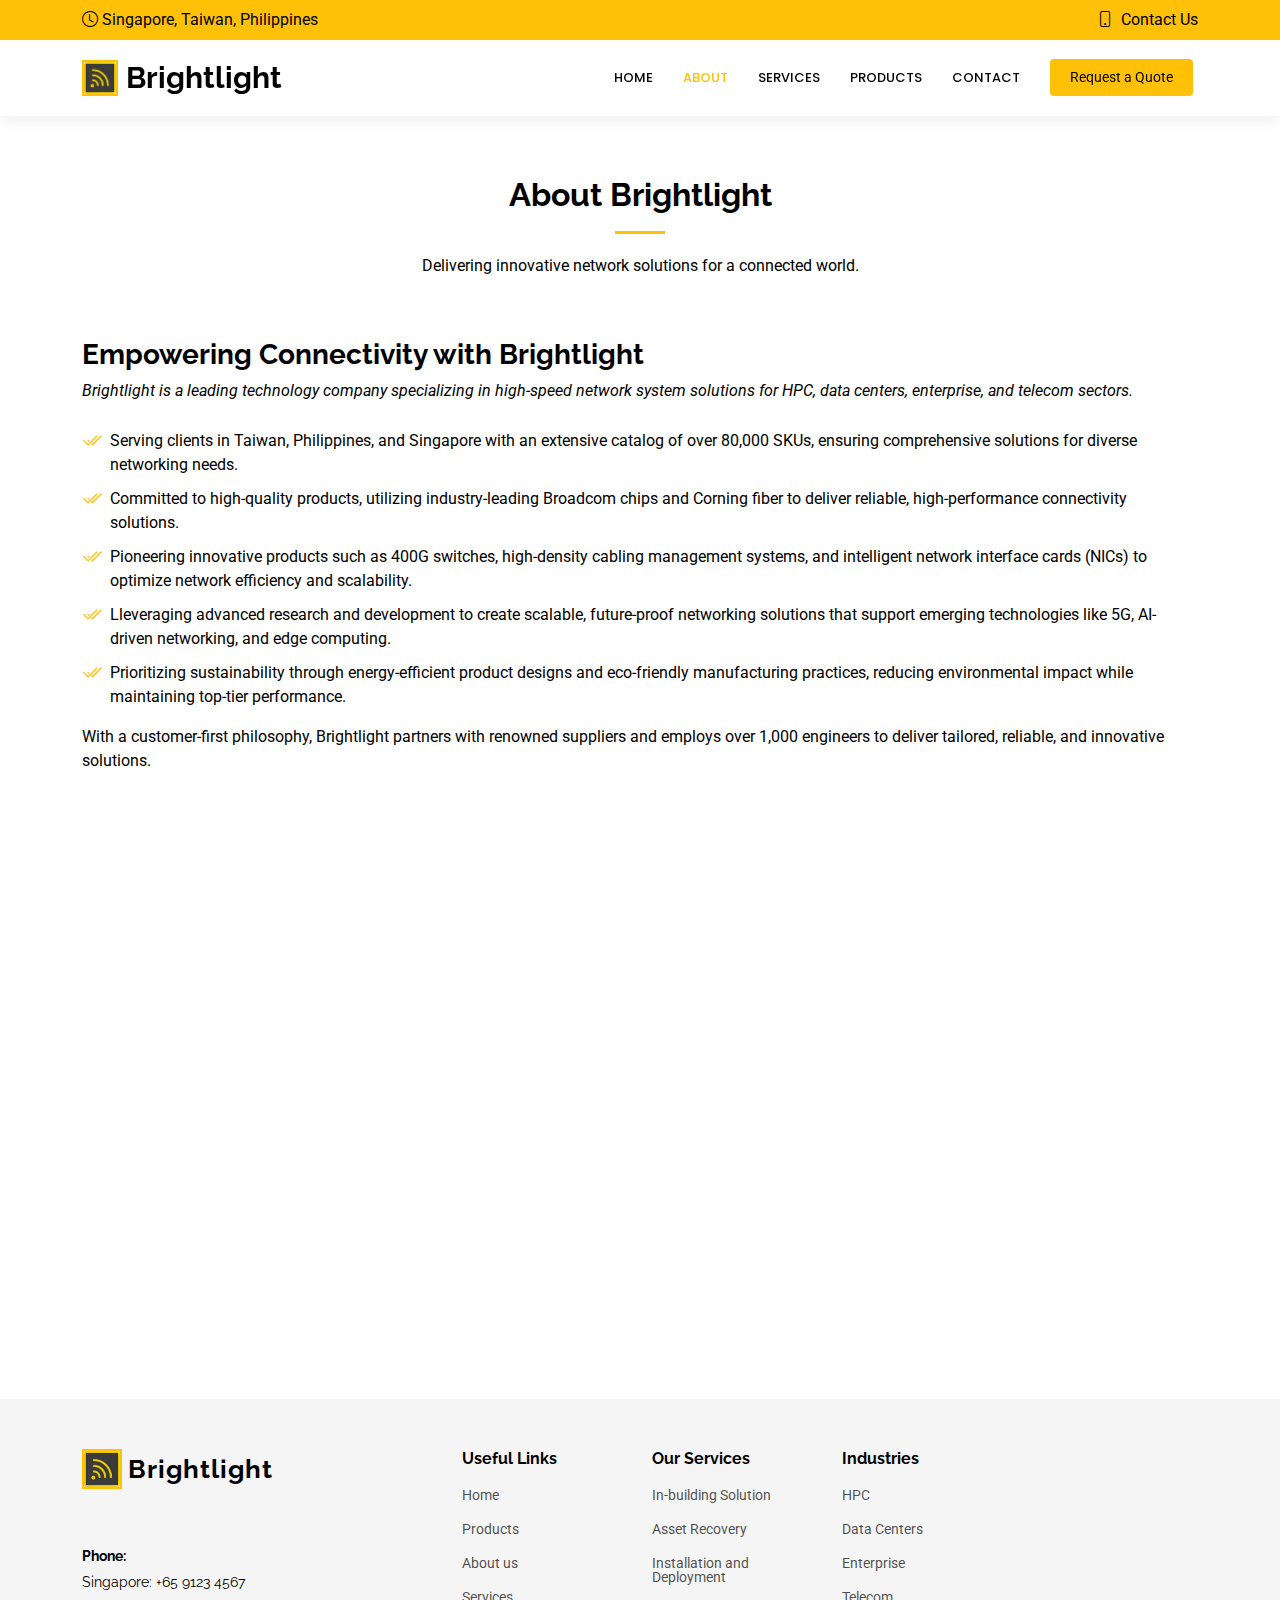
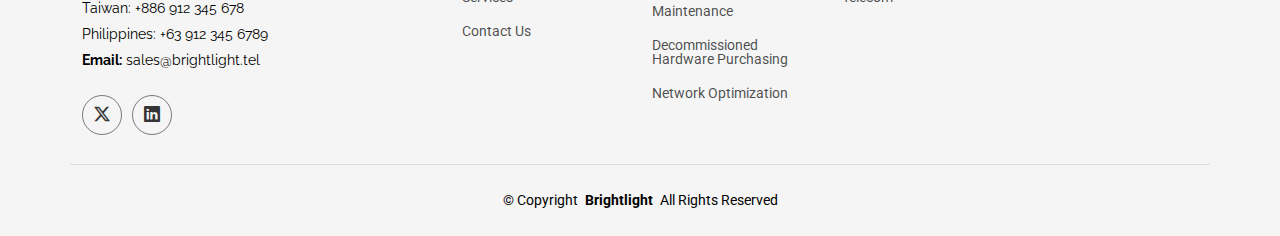
<file: about.html>
<!DOCTYPE html>
<html lang="en">
<head>
  <meta charset="utf-8">
  <meta content="width=device-width, initial-scale=1.0" name="viewport">
  <title>Brightlight - Technology Solutions</title>
  <meta name="description" content="Brightlight.tel provides high-speed network system solutions for HPC, data centers, enterprise, and telecom sectors.">
  <meta name="keywords" content="Brightlight, network solutions, high-speed networking, HPC, data centers, telecom">
  <link href="assets/img/logo.png" rel="icon">
  <link href="assets/img/logo.png" rel="apple-touch-icon">
  <link href="https://fonts.googleapis.com" rel="preconnect">
  <link href="https://fonts.gstatic.com" rel="preconnect" crossorigin>
  <link href="https://fonts.googleapis.com/css2?family=Roboto:ital,wght@0,100;0,300;0,400;0,500;0,700;0,900;1,100;1,300;1,400;1,500;1,700;1,900&family=Poppins:ital,wght@0,100;0,200;0,300;0,400;0,500;0,600;0,700;0,800;0,900;1,100;1,200;1,300;1,400;1,500;1,600;1,700;1,800;1,900&family=Raleway:ital,wght@0,100;0,200;0,300;0,400;0,500;0,600;0,700;0,800;0,900;1,100;1,200;1,300;1,400;1,500;1,600;1,700;1,800;1,900&display=swap" rel="stylesheet">
  <link href="assets/vendor/bootstrap/css/bootstrap.min.css" rel="stylesheet">
  <link href="assets/vendor/bootstrap-icons/bootstrap-icons.css" rel="stylesheet">
  <link href="assets/vendor/aos/aos.css" rel="stylesheet">
  <link href="assets/vendor/fontawesome-free/css/all.min.css" rel="stylesheet">
  <link href="assets/vendor/glightbox/css/glightbox.min.css" rel="stylesheet">
  <link href="assets/vendor/swiper/swiper-bundle.min.css" rel="stylesheet">
  <link href="assets/css/main.css" rel="stylesheet">
</head>
<body class="about-page">
  <header id="header" class="header sticky-top">
    <div class="topbar d-flex align-items-center">
      <div class="container d-flex justify-content-center justify-content-md-between">
        <div class="d-none d-md-flex align-items-center">
          <i class="bi bi-clock me-1"></i> Singapore, Taiwan, Philippines
        </div>
        <div class="d-flex align-items-center">
          <a><i class="bi bi-phone me-1"></i> Contact Us </a>
        </div>
      </div>
    </div>
    <div class="branding d-flex align-items-center">
      <div class="container position-relative d-flex align-items-center justify-content-end">
        <a href="index.html" class="logo d-flex align-items-center me-auto">
          <img src="assets/img/logo.png" alt="Brightlight Logo">
          <h1 class="sitename">Brightlight</h1>
        </a>
        <nav id="navmenu" class="navmenu">
          <ul>
            <li><a href="index.html">Home</a></li>
            <li><a href="about.html" class="active">About</a></li>
            <li><a href="services.html">Services</a></li>
            <li><a href="products.html">Products</a></li>
            <li><a href="contact.html">Contact</a></li>
          </ul>
          <i class="mobile-nav-toggle d-xl-none bi bi-list"></i>
        </nav>
        <a class="cta-btn" href="contact.html">Request a Quote</a>
      </div>
    </div>
  </header>
  <main class="main">
    <section id="about" class="about section">
      <div class="container section-title" data-aos="fade-up">
        <h2>About Brightlight</h2>
        <p>Delivering innovative network solutions for a connected world.</p>
      </div>
      <div class="container">
        <div class="row gy-4">
          <div class="col-lg-12 content" data-aos="fade-up" data-aos-delay="200">
            <h3>Empowering Connectivity with Brightlight</h3>
            <p class="fst-italic">
              Brightlight is a leading technology company specializing in high-speed network system solutions for HPC, data centers, enterprise, and telecom sectors.
            </p>
            <ul>
              <li><i class="bi bi-check2-all"></i> <span>Serving clients in Taiwan, Philippines, and Singapore with an extensive catalog of over 80,000 SKUs, ensuring comprehensive solutions for diverse networking needs.</span></li>
              <li><i class="bi bi-check2-all"></i> <span>Committed to high-quality products, utilizing industry-leading Broadcom chips and Corning fiber to deliver reliable, high-performance connectivity solutions.</span></li>
              <li><i class="bi bi-check2-all"></i> <span>Pioneering innovative products such as 400G switches, high-density cabling management systems, and intelligent network interface cards (NICs) to optimize network efficiency and scalability.</span></li>
              <li><i class="bi bi-check2-all"></i> <span>Lleveraging advanced research and development to create scalable, future-proof networking solutions that support emerging technologies like 5G, AI-driven networking, and edge computing.</span></li>
              <li><i class="bi bi-check2-all"></i> <span>Prioritizing sustainability through energy-efficient product designs and eco-friendly manufacturing practices, reducing environmental impact while maintaining top-tier performance.</span></li>
            </ul>
            <p>
              With a customer-first philosophy, Brightlight partners with renowned suppliers and employs over 1,000 engineers to deliver tailored, reliable, and innovative solutions.
            </p>
          </div>
        </div>
      </div>
    </section>
    <section id="features" class="features section">
      <div class="container section-title" data-aos="fade-up">
        <div class="row justify-content-center gy-4">
          <div class="col-12 text-center" data-aos="fade-up" data-aos-delay="200">
            <h2>Core Values Driving Our Success</h2>
            <p>At Brightlight, our commitment to quality, professionalism, and innovation sets us apart in the networking industry.</p>
            <div class="row gy-4">
              <!-- First Row -->
              <div class="col-md-6" data-aos="fade-up" data-aos-delay="300">
                <div class="icon-box d-flex position-relative">
                  <i class="fa-solid fa-shield-halved flex-shrink-0"></i>
                  <div>
                    <h4><a href="" class="stretched-link">High-Quality</a></h4>
                    <p>Strict standards and premium materials like Broadcom chips ensure reliable performance.</p>
                  </div>
                </div>
              </div>
              <div class="col-md-6" data-aos="fade-up" data-aos-delay="400">
                <div class="icon-box d-flex position-relative">
                  <i class="fa-solid fa-briefcase flex-shrink-0"></i>
                  <div>
                    <h4><a href="" class="stretched-link">Professionalism</a></h4>
                    <p>Tailored solutions designed by over 1,000 engineers with advanced testing facilities.</p>
                  </div>
                </div>
              </div>
              <!-- Second Row -->
              <div class="col-md-6" data-aos="fade-up" data-aos-delay="500">
                <div class="icon-box d-flex position-relative">
                  <i class="fa-solid fa-lightbulb flex-shrink-0"></i>
                  <div>
                    <h4><a href="" class="stretched-link">Innovation</a></h4>
                    <p>Advanced products like 400G switches and a one-stop procurement platform.</p>
                  </div>
                </div>
              </div>
              <div class="col-md-6" data-aos="fade-up" data-aos-delay="600">
                <div class="icon-box d-flex position-relative">
                  <i class="fa-solid fa-users flex-shrink-0"></i>
                  <div>
                    <h4><a href="" class="stretched-link">Customer-Centric</a></h4>
                    <p>Building trusted partnerships with a focus on transparency and exceptional service.</p>
                  </div>
                </div>
              </div>
            </div>
          </div>
        </div>
      </div>
    </section>

  </main>
  <footer id="footer" class="footer light-background">
    <div class="container footer-top">
      <div class="row gy-4">
        <div class="col-lg-4 col-md-6 footer-about">
          <a href="index.html" class="logo d-flex align-items-center">
            <img src="assets/img/logo.png" alt="Brightlight Footer Logo">
            <span class="sitename">Brightlight</span>
          </a>
          <div class="footer-contact pt-3">
            <p class="mt-3"><strong>Phone:</strong></p>
            <p>Singapore: +65 9123 4567</p>
            <p>Taiwan: +886 912 345 678</p>
            <p>Philippines: +63 912 345 6789</p>
            <p><strong>Email:</strong> <span>sales@brightlight.tel</span></p>
          </div>
          <div class="social-links d-flex mt-4">
            <a href=""><i class="bi bi-twitter-x"></i></a>
            <a href=""><i class="bi bi-linkedin"></i></a>
          </div>
        </div>
        <div class="col-lg-2 col-md-3 footer-links">
          <h4>Useful Links</h4>
          <ul>
            <li><a href="index.html">Home</a></li>
            <li><a href="products.html">Products</a></li>
            <li><a href="about.html">About us</a></li>
            <li><a href="services.html">Services</a></li>
            <li><a href="contact.html">Contact Us</a></li>
          </ul>
        </div>
        <div class="col-lg-2 col-md-3 footer-links">
          <h4>Our Services</h4>
          <ul>
            <li><a href="services.html#in-building-solution">In-building Solution</a></li>
            <li><a href="services.html#asset-recovery">Asset Recovery</a></li>
            <li><a href="services.html#installation-deployment">Installation and Deployment</a></li>
            <li><a href="services.html#maintenance">Maintenance</a></li>
            <li><a href="services.html#decommissioned-hardware-purchasing">Decommissioned Hardware Purchasing</a></li>
            <li><a href="services.html#network-optimization">Network Optimization</a></li>
          </ul>
        </div>
        <div class="col-lg-2 col-md-3 footer-links">
          <h4>Industries</h4>
          <ul>
            <li><a href="#">HPC</a></li>
            <li><a href="#">Data Centers</a></li>
            <li><a href="#">Enterprise</a></li>
            <li><a href="#">Telecom</a></li>
          </ul>
        </div>
      </div>
    </div>
    <div class="container copyright text-center mt-4">
      <p>© <span>Copyright</span> <strong class="px-1 sitename">Brightlight</strong> <span>All Rights Reserved</span></p>
    </div>
  </footer>
  <a href="#" id="scroll-top" class="scroll-top d-flex align-items-center justify-content-center"><i class="bi bi-arrow-up-short"></i></a>
  <div id="preloader"></div>
  <script src="assets/vendor/bootstrap/js/bootstrap.bundle.min.js"></script>
  <script src="assets/vendor/php-email-form/validate.js"></script>
  <script src="assets/vendor/aos/aos.js"></script>
  <script src="assets/vendor/glightbox/js/glightbox.min.js"></script>
  <script src="assets/vendor/purecounter/purecounter_vanilla.js"></script>
  <script src="assets/vendor/swiper/swiper-bundle.min.js"></script>
  <script src="assets/js/main.js"></script>
</body>
</html>
</file>
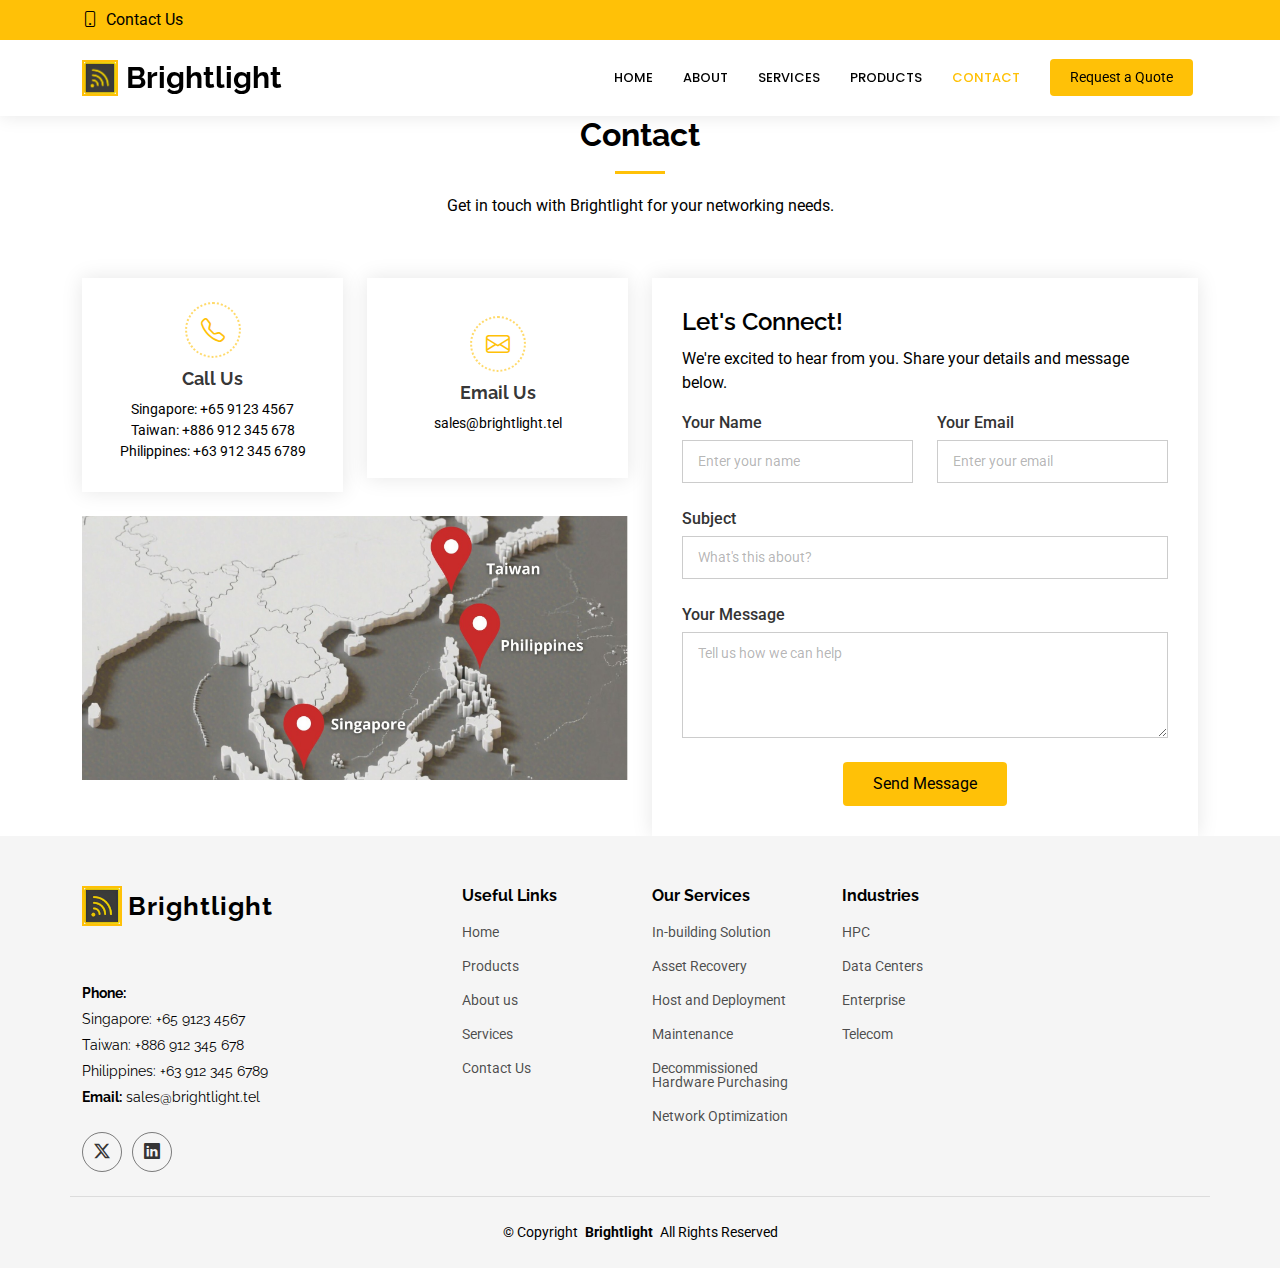
<file: contact.html>
<!DOCTYPE html>
<html lang="en">
<head>
  <meta charset="utf-8">
  <meta content="width=device-width, initial-scale=1.0" name="viewport">
  <title>Brightlight - Technology Solutions</title>
  <meta name="description" content="Brightlight.tel provides high-speed network system solutions for HTC, data centers, enterprise, and telecom sectors.">
  <meta name="keywords" content="Brightlight, network solutions, high-speed networking, HPC, data centers, telecom">
  <link href="assets/img/logo.png" rel="icon">
  <link href="assets/img/logo.png" rel="apple-touch-icon">
  <link href="https://fonts.googleapis.com" rel="preconnect">
  <link href="https://fonts.gstatic.com" rel="preconnect" crossorigin>
  <link href="https://fonts.googleapis.com/css2?family=Roboto:ital,wght@0,100;0,300;0,400;0,500;0,700;0,900;1,100;1,300;1,400;1,500;1,700;1,900&family=Poppins:ital,wght@0,100;0,200;0,300;0,400;0,500;0,600;0,700;0,800;0,900;1,100;1,200;1,300;1,400;1,500;1,600;1,700;1,800;1,900&family=Raleway:ital,wght@0,100;0,200;0,300;0,400;0,500;0,600;0,700;0,800;0,900;1,100;1,200;1,300;1,400;1,500;1,600;1,700;1,800;1,900&display=swap" rel="stylesheet">
  <link href="assets/vendor/bootstrap/css/bootstrap.min.css" rel="stylesheet">
  <link href="assets/vendor/bootstrap-icons/bootstrap-icons.css" rel="stylesheet">
  <link href="assets/vendor/aos/aos.css" rel="stylesheet">
  <link href="assets/vendor/fontawesome-free/css/all.min.css" rel="stylesheet">
  <link href="assets/vendor/glightbox/css/glightbox.min.css" rel="stylesheet">
  <link href="assets/vendor/swiper/swiper-bundle.min.css" rel="stylesheet">
  <link href="assets/css/main.css" rel="stylesheet">
  <style>
    .info-item {
      min-height: 200px; /* Ensure email and phone containers have the same minimum height */
      display: flex;
      flex-direction: column;
      justify-content: center;
      align-items: center;
      padding: 20px;
      box-sizing: border-box;
    }
    .php-email-form h3 {
      font-size: 1.5rem;
      font-weight: 600;
      margin-bottom: 10px;
    }
    .php-email-form .form-label {
      font-size: 1rem;
      font-weight: 500;
      color: #333;
      margin-bottom: 5px;
    }
  </style>
</head>
<body class="contact-page">
  <header id="header" class="header sticky-top">
    <div class="topbar d-flex align-items-center">
      <div class="container d-flex justify-content-center justify-content-md-between">
        <div class="d-none d-md Thunderbird align-items-center">
          <i class="bi bi-clock me-1"></i> Singapore, Taiwan, Philippines
        </div>
        <div class="d-flex align-items-center">
          <a><i class="bi bi-phone me-1"></i> Contact Us </a>
        </div>
      </div>
    </div>
    <div class="branding d-flex align-items-center">
      <div class="container position-relative d-flex align-items-center justify-content-end">
        <a href="index.html" class="logo d-flex align-items-center me-auto">
          <img src="assets/img/logo.png" alt="Brightlight Logo">
          <h1 class="sitename">Brightlight</h1>
        </a>
        <nav id="navmenu" class="navmenu">
          <ul>
            <li><a href="index.html">Home</a></li>
            <li><a href="about.html">About</a></li>
            <li><a href="services.html">Services</a></li>
            <li><a href="products.html">Products</a></li>
            <li><a href="contact.html" class="active">Contact</a></li>
          </ul>
          <i class="mobile-nav-toggle d-xl-none bi bi-list"></i>
        </nav>
        <a class="cta-btn" href="contact.html">Request a Quote</a>
      </div>
    </div>
  </header>
  <main class="main">
    <sectionSSP id="contact" class="contact section">
      <div class="container section-title">
        <h2>Contact</h2>
        <p>Get in touch with Brightlight for your networking needs.</p>
      </div>
      <div class="container">
        <div class="row gy-4">
          <div class="col-lg-6">
            <div class="row gy-4">
              <div class="col-md-6">
                <div class="info-item d-flex flex-column justify-content-center align-items-center">
                  <i class="bi bi-telephone"></i>
                  <h3>Call Us</h3>
                  <p>Singapore: +65 9123 4567</p>
                  <p>Taiwan: +886 912 345 678</p>
                  <p>Philippines: +63 912 345 6789</p>
                </div>
              </div>
              <div class="col-md-6">
                <div class="info-item d-flex flex-column justify-content-center align-items-center">
                  <i class="bi bi-envelope"></i>
                  <h3>Email Us</h3>
                  <p>sales@brightlight.tel</p>
                </div>
              </div>
            </div>
            <div class="mt-4">
              <img src="assets/img/Philippines.jpg" alt="Map of Singapore, Taiwan, and Philippines" class="img-fluid" style="width: 100%; height: auto;">
            </div>
          </div>
          <div class="col-lg-6">
            <form id="contact-form" action="https://api.web3forms.com/submit" method="post" class="php-email-form">
              <input type="hidden" name="access_key" value="587cbf79-1831-4b6d-99f6-08a99ceed638">
              <h3>Let's Connect!</h3>
              <p>We're excited to hear from you. Share your details and message below.</p>
              <div class="row gy-4">
                <div class="col-md-6">
                  <label class="form-label" for="name">Your Name</label>
                  <input type="text" id="name" name="name" class="form-control" placeholder="Enter your name" required>
                </div>
                <div class="col-md-6">
                  <label class="form-label" for="email">Your Email</label>
                  <input type="email" id="email" name="email" class="form-control" placeholder="Enter your email" required>
                </div>
                <div class="col-md-12">
                  <label class="form-label" for="subject">Subject</label>
                  <input type="text" id="subject" name="subject" class="form-control" placeholder="What's this about?" required>
                </div>
                <div class="col-md-12">
                  <label class="form-label" for="message">Your Message</label>
                  <textarea id="message" name="message" class="form-control" rows="4" placeholder="Tell us how we can help" required></textarea>
                </div>
                <div class="col-md-12 text-center">
                  <div class="loading" style="display: none;">Loading</div>
                  <div class="error-message form-message" style="display: none;"></div>
                  <div class="sent-message form-message" style="display: none;">Your message has been sent. Thank you!</div>
                  <button type="submit">Send Message</button>
                </div>
              </div>
            </form>
          </div>
        </div>
      </div>
    </section>
  </main>
  <footer id="footer" class="footer light-background">
    <div class="container footer-top">
      <div class="row gy-4">
        <div class="col-lg-4 col-md-6 footer-about">
          <a href="index.html" class="logo d-flex align-items-center">
            <img src="assets/img/logo.png" alt="Brightlight Footer Logo">
            <span class="sitename">Brightlight</span>
          </a>
          <div class="footer-contact pt-3">
            <p class="mt-3"><strong>Phone:</strong></p>
            <p>Singapore: +65 9123 4567</p>
            <p>Taiwan: +886 912 345 678</p>
            <p>Philippines: +63 912 345 6789</p>
            <p><strong>Email:</strong> <span>sales@brightlight.tel</span></p>
          </div>
          <div class="social-links d-flex mt-4">
            <a href=""><i class="bi bi-twitter-x"></i></a>
            <a href=""><i class="bi bi-linkedin"></i></a>
          </div>
        </div>
        <div class="col-lg-2 col-md-3 footer-links">
          <h4>Useful Links</h4>
          <ul>
            <li><a href="index.html">Home</a></li>
            <li><a href="products.html">Products</a></li>
            <li><a href="about.html">About us</a></li>
            <li><a href="services.html">Services</a></li>
            <li><a href="contact.html">Contact Us</a></li>
          </ul>
        </div>
        <div class="col-lg-2 col-md-3 footer-links">
          <h4>Our Services</h4>
          <ul>
            <li><a href="services.html#in-building-solution">In-building Solution</a></li>
            <li><a href="services.html#asset-recovery">Asset Recovery</a></li>
            <li><a href="services.html#installation-deployment">Host and Deployment</a></li>
            <li><a href="services.html#maintenance">Maintenance</a></li>
            <li><a href="services.html#decommissioned-hardware-purchasing">Decommissioned Hardware Purchasing</a></li>
            <li><a href="services.html#network-optimization">Network Optimization</a></li>
          </ul>
        </div>
        <div class="col-lg-2 col-md-3 footer-links">
          <h4>Industries</h4>
          <ul>
            <li><a href="#">HPC</a></li>
            <li><a href="#">Data Centers</a></li>
            <li><a href="#">Enterprise</a></li>
            <li><a href="#">Telecom</a></li>
          </ul>
        </div>
      </div>
    </div>
    <div class="container copyright text-center mt-4">
      <p>© <span>Copyright</span> <strong class="px-1 sitename">Brightlight</strong> <span>All Rights Reserved</span></p>
    </div>
  </footer>
  <a href="#" id="scroll-top" class="scroll-top d-flex align-items-center justify-content-center"><i class="bi bi-arrow-up-short"></i></a>
  <div id="preloader"></div>
  <script src="assets/vendor/bootstrap/js/bootstrap.bundle.min.js"></script>
  <script src="assets/vendor/aos/aos.js"></script>
  <script src="assets/vendor/glightbox/js/glightbox.min.js"></script>
  <script src="assets/vendor/purecounter/purecounter_vanilla.js"></script>
  <script src="assets/vendor/swiper/swiper-bundle.min.js"></script>
  <script src="assets/js/main.js"></script>
  <script>
    const form = document.getElementById('contact-form');
    const formMessage = document.querySelector('.form-message');

    form.addEventListener('submit', async (event) => {
      event.preventDefault();
      formMessage.style.display = 'none';
      formMessage.className = 'form-message';

      const formData = new FormData(form);
      try {
        const response = await fetch(form.action, {
          method: 'POST',
          body: formData,
          headers: { 'Accept': 'application/json' }
        });
        if (response.ok) {
          formMessage.textContent = 'Your message has been sent. Thank you!';
          formMessage.className = 'form-message sent-message';
          formMessage.style.display = 'block';
          form.reset();
        } else {
          throw new Error('Submission failed');
        }
      } catch (error) {
        formMessage.textContent = 'Oops! There was an error sending your message.';
        formMessage.className = 'form-message error-message';
        formMessage.style.display = 'block';
      }
    });
  </script>
</body>
</html>
</file>
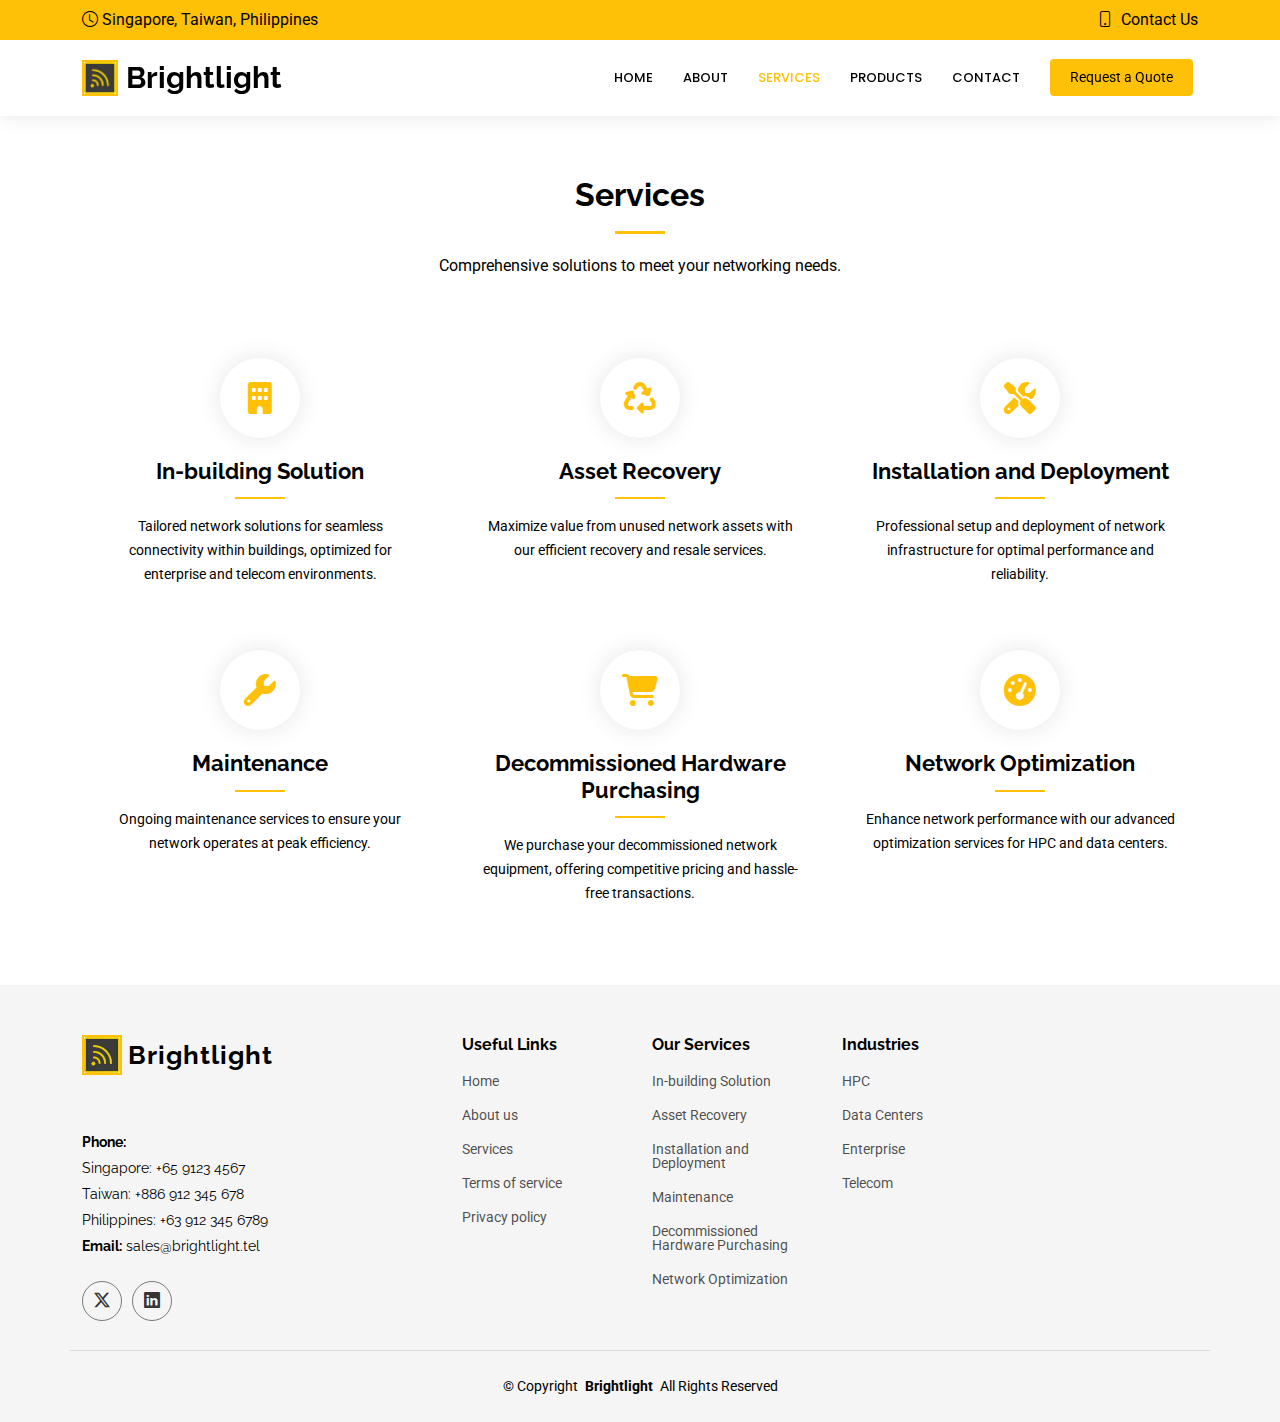
<file: services.html>
<!DOCTYPE html>
<html lang="en">
<head>
  <meta charset="utf-8">
  <meta content="width=device-width, initial-scale=1.0" name="viewport">
  <title>Brightlight - Technology Solutions</title>
  <meta name="description" content="Brightlight.tel provides high-speed network system solutions for HPC, data centers, enterprise, and telecom sectors.">
  <meta name="keywords" content="Brightlight, network solutions, high-speed networking, HPC, data centers, telecom">
  <link href="assets/img/logo.png" rel="icon">
  <link href="assets/img/logo.png" rel="apple-touch-icon">
  <link href="https://fonts.googleapis.com" rel="preconnect">
  <link href="https://fonts.gstatic.com" rel="preconnect" crossorigin>
  <link href="https://fonts.googleapis.com/css2?family=Roboto:ital,wght@0,100;0,300;0,400;0,500;0,700;0,900;1,100;1,300;1,400;1,500;1,700;1,900&family=Poppins:ital,wght@0,100;0,200;0,300;0,400;0,500;0,600;0,700;0,800;0,900;1,100;1,200;1,300;1,400;1,500;1,600;1,700;1,800;1,900&family=Raleway:ital,wght@0,100;0,200;0,300;0,400;0,500;0,600;0,700;0,800;0,900;1,100;1,200;1,300;1,400;1,500;1,600;1,700;1,800;1,900&display=swap" rel="stylesheet">
  <link href="assets/vendor/bootstrap/css/bootstrap.min.css" rel="stylesheet">
  <link href="assets/vendor/bootstrap-icons/bootstrap-icons.css" rel="stylesheet">
  <link href="assets/vendor/aos/aos.css" rel="stylesheet">
  <link href="assets/vendor/fontawesome-free/css/all.min.css" rel="stylesheet">
  <link href="assets/vendor/glightbox/css/glightbox.min.css" rel="stylesheet">
  <link href="assets/vendor/swiper/swiper-bundle.min.css" rel="stylesheet">
  <link href="assets/css/main.css" rel="stylesheet">
</head>
<body class="services-page">
  <header id="header" class="header sticky-top">
    <div class="topbar d-flex align-items-center">
      <div class="container d-flex justify-content-center justify-content-md-between">
        <div class="d-none d-md-flex align-items-center">
          <i class="bi bi-clock me-1"></i> Singapore, Taiwan, Philippines
        </div>
        <div class="d-flex align-items-center">
          <a><i class="bi bi-phone me-1"></i> Contact Us </a>
        </div>
      </div>
    </div>
    <div class="branding d-flex align-items-center">
      <div class="container position-relative d-flex align-items-center justify-content-end">
        <a href="index.html" class="logo d-flex align-items-center me-auto">
          <img src="assets/img/logo.png" alt="Brightlight Logo">
          <h1 class="sitename">Brightlight</h1>
        </a>
        <nav id="navmenu" class="navmenu">
          <ul>
            <li><a href="index.html">Home</a></li>
            <li><a href="about.html">About</a></li>
            <li><a href="services.html" class="active">Services</a></li>
            <li><a href="products.html">Products</a></li>
            <li><a href="contact.html">Contact</a></li>
          </ul>
          <i class="mobile-nav-toggle d-xl-none bi bi-list"></i>
        </nav>
        <a class="cta-btn" href="contact.html">Request a Quote</a>
      </div>
    </div>
  </header>
  <main class="main">
    <section id="services" class="services section">
      <div class="container section-title" data-aos="fade-up">
        <h2>Services</h2>
        <p>Comprehensive solutions to meet your networking needs.</p>
      </div>
      <div class="container">
        <div class="row gy-4">
          <div class="col-lg-4 col-md-6" data-aos="fade-up" data-aos-delay="100">
            <div class="service-item position-relative" id="in-building-solution">
              <div class="icon">
                <i class="fas fa-building"></i>
              </div>
              <a href="#" class="stretched-link">
                <h3>In-building Solution</h3>
              </a>
              <p>Tailored network solutions for seamless connectivity within buildings, optimized for enterprise and telecom environments.</p>
            </div>
          </div>
          <div class="col-lg-4 col-md-6" data-aos="fade-up" data-aos-delay="200">
            <div class="service-item position-relative" id="asset-recovery">
              <div class="icon">
                <i class="fas fa-recycle"></i>
              </div>
              <a href="#" class="stretched-link">
                <h3>Asset Recovery</h3>
              </a>
              <p>Maximize value from unused network assets with our efficient recovery and resale services.</p>
            </div>
          </div>
          <div class="col-lg-4 col-md-6" data-aos="fade-up" data-aos-delay="300">
            <div class="service-item position-relative" id="installation-deployment">
              <div class="icon">
                <i class="fas fa-tools"></i>
              </div>
              <a href="#" class="stretched-link">
                <h3>Installation and Deployment</h3>
              </a>
              <p>Professional setup and deployment of network infrastructure for optimal performance and reliability.</p>
            </div>
          </div>
          <div class="col-lg-4 col-md-6" data-aos="fade-up" data-aos-delay="400">
            <div class="service-item position-relative" id="maintenance">
              <div class="icon">
                <i class="fas fa-wrench"></i>
              </div>
              <a href="#" class="stretched-link">
                <h3>Maintenance</h3>
              </a>
              <p>Ongoing maintenance services to ensure your network operates at peak efficiency.</p>
            </div>
          </div>
          <div class="col-lg-4 col-md-6" data-aos="fade-up" data-aos-delay="500">
            <div class="service-item position-relative" id="decommissioned-hardware-purchasing">
              <div class="icon">
                <i class="fas fa-shopping-cart"></i>
              </div>
              <a href="#" class="stretched-link">
                <h3>Decommissioned Hardware Purchasing</h3>
              </a>
              <p>We purchase your decommissioned network equipment, offering competitive pricing and hassle-free transactions.</p>
            </div>
          </div>
          <div class="col-lg-4 col-md-6" data-aos="fade-up" data-aos-delay="600">
            <div class="service-item position-relative" id="network-optimization">
              <div class="icon">
                <i class="fas fa-tachometer-alt"></i>
              </div>
              <a href="#" class="stretched-link">
                <h3>Network Optimization</h3>
              </a>
              <p>Enhance network performance with our advanced optimization services for HPC and data centers.</p>
            </div>
          </div>
        </div>
      </div>
    </section>
  </main>
  <footer id="footer" class="footer light-background">
    <div class="container footer-top">
      <div class="row gy-4">
        <div class="col-lg-4 col-md-6 footer-about">
          <a href="index.html" class="logo d-flex align-items-center">
            <img src="assets/img/logo.png" alt="Brightlight Footer Logo">
            <span class="sitename">Brightlight</span>
          </a>
          <div class="footer-contact pt-3">
            <p class="mt-3"><strong>Phone:</strong></p>
            <p>Singapore: +65 9123 4567</p>
            <p>Taiwan: +886 912 345 678</p>
            <p>Philippines: +63 912 345 6789</p>
            <p><strong>Email:</strong> <span>sales@brightlight.tel</span></p>
          </div>
          <div class="social-links d-flex mt-4">
            <a href=""><i class="bi bi-twitter-x"></i></a>
            <a href=""><i class="bi bi-linkedin"></i></a>
          </div>
        </div>
        <div class="col-lg-2 col-md-3 footer-links">
          <h4>Useful Links</h4>
          <ul>
            <li><a href="index.html">Home</a></li>
            <li><a href="about.html">About us</a></li>
            <li><a href="services.html">Services</a></li>
            <li><a href="#">Terms of service</a></li>
            <li><a href="#">Privacy policy</a></li>
          </ul>
        </div>
        <div class="col-lg-2 col-md-3 footer-links">
          <h4>Our Services</h4>
          <ul>
            <li><a href="services.html#in-building-solution">In-building Solution</a></li>
            <li><a href="services.html#asset-recovery">Asset Recovery</a></li>
            <li><a href="services.html#installation-deployment">Installation and Deployment</a></li>
            <li><a href="services.html#maintenance">Maintenance</a></li>
            <li><a href="services.html#decommissioned-hardware-purchasing">Decommissioned Hardware Purchasing</a></li>
            <li><a href="services.html#network-optimization">Network Optimization</a></li>
          </ul>
        </div>
        <div class="col-lg-2 col-md-3 footer-links">
          <h4>Industries</h4>
          <ul>
            <li><a href="#">HPC</a></li>
            <li><a href="#">Data Centers</a></li>
            <li><a href="#">Enterprise</a></li>
            <li><a href="#">Telecom</a></li>
          </ul>
        </div>
      </div>
    </div>
    <div class="container copyright text-center mt-4">
      <p>© <span>Copyright</span> <strong class="px-1 sitename">Brightlight</strong> <span>All Rights Reserved</span></p>
    </div>
  </footer>
  <a href="#" id="scroll-top" class="scroll-top d-flex align-items-center justify-content-center"><i class="bi bi-arrow-up-short"></i></a>
  <div id="preloader"></div>
  <script src="assets/vendor/bootstrap/js/bootstrap.bundle.min.js"></script>
  <script src="assets/vendor/php-email-form/validate.js"></script>
  <script src="assets/vendor/aos/aos.js"></script>
  <script src="assets/vendor/glightbox/js/glightbox.min.js"></script>
  <script src="assets/vendor/purecounter/purecounter_vanilla.js"></script>
  <script src="assets/vendor/swiper/swiper-bundle.min.js"></script>
  <script src="assets/js/main.js"></script>
</body>
</html>
</file>
<file: assets/css/main.css>
/**
* Template Name: Medicio
* Template URL: https://bootstrapmade.com/medicio-free-bootstrap-theme/
* Updated: Aug 07 2024 with Bootstrap v5.3.3
* Author: BootstrapMade.com
* License: https://bootstrapmade.com/license/
*/

/*--------------------------------------------------------------
# Font & Color Variables
# Help: https://bootstrapmade.com/color-system/
--------------------------------------------------------------*/
/* Fonts */
:root {
  --default-font: "Roboto", system-ui, -apple-system, "Segoe UI", Roboto, "Helvetica Neue", Arial, "Noto Sans", "Liberation Sans", sans-serif, "Apple Color Emoji", "Segoe UI Emoji", "Segoe UI Symbol", "Noto Color Emoji";
  --heading-font: "Raleway", sans-serif;
  --nav-font: "Poppins", sans-serif;
}

/* Global Colors */
:root { 
  --background-color: #FFFFFF; /* White as dominant background color */
  --default-color: #000000; /* Black for majority text content */
  --heading-color: #000000; /* Black for headings and titles */
  --accent-color: #FFC107; /* Vibrant yellow as accent color */
  --surface-color: #FFFFFF; /* White for boxed elements */
  --contrast-color: #000000; /* Black for text contrast against yellow */
}

/* Nav Menu Colors */
:root {
  --nav-color: #000000; /* Black for navmenu links */
  --nav-hover-color: #FFC107; /* Yellow for navmenu hover/active */
  --nav-mobile-background-color: #FFFFFF; /* White for mobile nav */
  --nav-dropdown-background-color: #FFFFFF; /* White for dropdowns */
  --nav-dropdown-color: #000000; /* Black for dropdown links */
  --nav-dropdown-hover-color: #FFC107; /* Yellow for dropdown hover */
}

/* Color Presets */
.light-background {
  --background-color: #F5F5F5; /* Light gray for subtle variation */
  --surface-color: #FFFFFF;
}

.dark-background {
  --background-color: #000000; /* Black for dark sections */
  --default-color: #FFFFFF; /* White text for contrast */
  --heading-color: #FFFFFF;
  --surface-color: #333333; /* Dark gray for boxed elements */
  --contrast-color: #FFFFFF;
}

.accent-background {
  --background-color: #FFC107; /* Yellow for accent sections */
  --default-color: #000000; /* Black text for readability */
  --heading-color: #000000;
  --surface-color: #FFCA28; /* Lighter yellow for boxed elements */
}

/* Smooth scroll */
:root {
  scroll-behavior: smooth;
}

/*--------------------------------------------------------------
# General Styling & Shared Classes
--------------------------------------------------------------*/
body {
  color: var(--default-color);
  background-color: var(--background-color);
  font-family: var(--default-font);
}

a {
  color: var(--accent-color);
  text-decoration: none;
  transition: 0.3s;
}

a:hover {
  color: color-mix(in srgb, var(--accent-color), transparent 25%);
  text-decoration: none;
}

h1,
h2,
h3,
h4,
h5,
h6 {
  color: var(--heading-color);
  font-family: var(--heading-font);
}

/* Pulsating Play Button */
.pulsating-play-btn {
  width: 94px;
  height: 94px;
  background: radial-gradient(var(--accent-color) 50%, color-mix(in srgb, var(--accent-color), transparent 75%) 52%);
  border-radius: 50%;
  display: block;
  position: relative;
  overflow: hidden;
}

.pulsating-play-btn:before {
  content: "";
  position: absolute;
  width: 120px;
  height: 120px;
  animation-delay: 0s;
  animation: pulsate-play-btn 2s;
  animation-direction: forwards;
  animation-iteration-count: infinite;
  animation-timing-function: steps;
  opacity: 1;
  border-radius: 50%;
  border: 5px solid color-mix(in srgb, var(--accent-color), transparent 30%);
  top: -15%;
  left: -15%;
  background: rgba(198, 16, 0, 0);
}

.pulsating-play-btn:after {
  content: "";
  position: absolute;
  left: 50%;
  top: 50%;
  transform: translateX(-40%) translateY(-50%);
  width: 0;
  height: 0;
  border-top: 10px solid transparent;
  border-bottom: 10px solid transparent;
  border-left: 15px solid #000000; /* Black play button */
  z-index: 100;
  transition: all 400ms cubic-bezier(0.55, 0.055, 0.675, 0.19);
}

.pulsating-play-btn:hover:before {
  content: "";
  position: absolute;
  left: 50%;
  top: 50%;
  transform: translateX(-40%) translateY(-50%);
  width: 0;
  height: 0;
  border: none;
  border-top: 10px solid transparent;
  border-bottom: 10px solid transparent;
  border-left: 15px solid #000000;
  z-index: 200;
  animation: none;
  border-radius: 0;
}

.pulsating-play-btn:hover:after {
  border-left: 15px solid var(--accent-color);
  transform: scale(20);
}

@keyframes pulsate-play-btn {
  0% {
    transform: scale(0.6, 0.6);
    opacity: 1;
  }

  100% {
    transform: scale(1, 1);
    opacity: 0;
  }
}

/* PHP Email Form Messages */
.php-email-form .error-message {
  display: none;
  background: #df1529;
  color: #FFFFFF;
  text-align: left;
  padding: 15px;
  margin-bottom: 24px;
  font-weight: 600;
}

.php-email-form .sent-message {
  display: none;
  color: #FFFFFF;
  background: #059652;
  text-align: center;
  padding: 15px;
  margin-bottom: 24px;
  font-weight: 600;
}

.php-email-form .loading {
  display: none;
  background: var(--surface-color);
  text-align: center;
  padding: 15px;
  margin-bottom: 24px;
}

.php-email-form .loading:before {
  content: "";
  display: inline-block;
  border-radius: 50%;
  width: 24px;
  height: 24px;
  margin: 0 10px -6px 0;
  border: 3px solid var(--accent-color);
  border-top-color: var(--surface-color);
  animation: php-email-form-loading 1s linear infinite;
}

@keyframes php-email-form-loading {
  0% {
    transform: rotate(0deg);
  }

  100% {
    transform: rotate(360deg);
  }
}

/*--------------------------------------------------------------
# Global Header
--------------------------------------------------------------*/
.header {
  color: var(--default-color);
  background-color: var(--background-color);
  transition: all 0.5s;
  z-index: 997;
  box-shadow: 0px 0 18px rgba(0, 0, 0, 0.1);
}

.header .topbar {
  background-color: var(--accent-color);
  color: #000000; /* Black text for contrast on yellow */
  height: 40px;
  padding: 0;
  transition: all 0.5s;
}

.header .branding {
  min-height: 60px;
  padding: 10px 0;
}

.header .logo {
  line-height: 1;
}

.header .logo img {
  max-height: 36px;
  margin-right: 8px;
  border: 2px solid var(--accent-color); /* Yellow border for emphasis */
}

.header .logo h1 {
  font-size: 30px;
  margin: 0;
  font-weight: 700;
  color: var(--heading-color);
}

.header .cta-btn,
.header .cta-btn:focus {
  color: #000000;
  background: var(--accent-color);
  font-size: 14px;
  padding: 8px 20px;
  margin: 0 5px 0 30px;
  border-radius: 4px;
  transition: 0.3s;
}

.header .cta-btn:hover,
.header .cta-btn:focus:hover {
  color: #000000;
  background: color-mix(in srgb, var(--accent-color), transparent 15%);
}

/*--------------------------------------------------------------
# Navigation Menu
--------------------------------------------------------------*/
@media (min-width: 1200px) {
  .navmenu {
    padding: 0;
  }

  .navmenu ul {
    margin: 0;
    padding: 0;
    display: flex;
    list-style: none;
    align-items: center;
  }

  .navmenu li {
    position: relative;
  }

  .navmenu a,
  .navmenu a:focus {
    color: var(--nav-color);
    padding: 18px 15px;
    font-size: 13px;
    font-family: var(--nav-font);
    font-weight: 500;
    text-transform: uppercase;
    display: flex;
    align-items: center;
    justify-content: space-between;
    white-space: nowrap;
    transition: 0.3s;
  }

  .navmenu a i,
  .navmenu a:focus i {
    font-size: 12px;
    line-height: 0;
    margin-left: 5px;
    transition: 0.3s;
  }

  .navmenu li:last-child a {
    padding-right: 0;
  }

  .navmenu li:hover>a,
  .navmenu .active,
  .navmenu .active:focus {
    color: var(--nav-hover-color);
  }

  .navmenu .dropdown ul {
    margin: 0;
    padding: 10px 0;
    background: var(--nav-dropdown-background-color);
    display: block;
    position: absolute;
    visibility: hidden;
    left: 14px;
    top: 130%;
    opacity: 0;
    transition: 0.3s;
    border-radius: 4px;
    z-index: 99;
    box-shadow: 0px 0px 30px rgba(0, 0, 0, 0.1);
  }

  .navmenu .dropdown ul li {
    min-width: 200px;
  }

  .navmenu .dropdown ul a {
    padding: 10px 20px;
    font-size: 15px;
    text-transform: none;
    color: var(--nav-dropdown-color);
  }

  .navmenu .dropdown ul a i {
    font-size: 12px;
  }

  .navmenu .dropdown ul a:hover,
  .navmenu .dropdown ul .active:hover,
  .navmenu .dropdown ul li:hover>a {
    color: var(--nav-dropdown-hover-color);
  }

  .navmenu .dropdown:hover>ul {
    opacity: 1;
    top: 100%;
    visibility: visible;
  }

  .navmenu .dropdown .dropdown ul {
    top: 0;
    left: -90%;
    visibility: hidden;
  }

  .navmenu .dropdown .dropdown:hover>ul {
    opacity: 1;
    top: 0;
    left: -100%;
    visibility: visible;
  }
}

@media (max-width: 1199px) {
  .mobile-nav-toggle {
    color: var(--nav-color);
    font-size: 28px;
    line-height: 0;
    margin-right: 20px;
    margin-top: 50px;
    cursor: pointer;
    transition: color 0.3s;
    position: relative;
    z-index: 9999;
  }

  .navmenu {
    padding: 0;
    z-index: 9997;
  }

  .navmenu ul {
    display: none;
    list-style: none;
    position: fixed;
    top: 60px; /* Position below the branding header (60px height) */
    right: 10px; /* Align with the burger menu, accounting for margin-right */
    width: 200px; /* Compact width for the small box */
    padding: 10px 0;
    margin: 0;
    border-radius: 6px;
    background-color: var(--nav-mobile-background-color);
    box-shadow: 0px 0px 30px rgba(0, 0, 0, 0.1);
    overflow-y: auto;
    max-height: 300px; /* Limit height to prevent overflow */
    transition: all 0.3s ease-in-out;
  }

  .navmenu a,
  .navmenu a:focus {
    color: var(--nav-dropdown-color);
    padding: 10px 20px;
    font-family: var(--nav-font);
    font-size: 17px;
    font-weight: 500;
    display: flex;
    align-items: center;
    justify-content: space-between;
    white-space: nowrap;
    transition: 0.3s;
  }

  .navmenu a i,
  .navmenu a:focus i {
    font-size: 12px;
    line-height: 0;
    margin-left: 5px;
    width: 30px;
    height: 30px;
    display: flex;
    align-items: center;
    justify-content: center;
    border-radius: 50%;
    transition: 0.3s;
    background-color: color-mix(in srgb, var(--accent-color), transparent 90%);
  }

  .navmenu a i:hover,
  .navmenu a:focus i:hover {
    background-color: var(--accent-color);
    color: var(--contrast-color);
  }

  .navmenu a:hover,
  .navmenu .active,
  .navmenu .active:focus {
    color: var(--nav-dropdown-hover-color);
  }

  .navmenu .active i,
  .navmenu .active:focus i {
    background-color: var(--accent-color);
    color: var(--contrast-color);
    transform: rotate(180deg);
  }

  .navmenu .dropdown ul {
    position: static;
    display: none;
    z-index: 99;
    padding: 10px 0;
    margin: 10px 20px;
    background-color: var(--nav-dropdown-background-color);
    border: 1px solid color-mix(in srgb, var(--default-color), transparent 90%);
    box-shadow: none;
    transition: all 0.5s ease-in-out;
  }

  .navmenu .dropdown ul ul {
    background-color: rgba(0, 0, 0, 0.1);
  }

  .navmenu .dropdown>.dropdown-active {
    display: block;
    background-color: rgba(0, 0, 0, 0.03);
  }

  .mobile-nav-active {
    overflow: visible; /* Allow page content to remain accessible */
  }

  .mobile-nav-active .mobile-nav-toggle {
    color: var(--accent-color); /* Change color to indicate active state */
    position: fixed;
    font-size: 32px;
    top: 15px;
    right: 15px;
    margin-right: 0;
    z-index: 9999;
  }

  .mobile-nav-active .navmenu>ul {
    display: block; /* Show the menu when active */
  }
}

/*--------------------------------------------------------------
# Global Footer
--------------------------------------------------------------*/
.footer {
  color: var(--default-color);
  background-color: var(--background-color);
  font-size: 14px;
  position: relative;
}

.footer .footer-top {
  padding-top: 50px;
}

.footer .footer-about .logo {
  line-height: 1;
  margin-bottom: 25px;
}

.footer .footer-about .logo img {
  max-height: 40px;
  margin-right: 6px;
  border: 2px solid var(--accent-color); /* Yellow border for emphasis */
}

.footer .footer-about .logo span {
  color: var(--heading-color);
  font-family: var(--heading-font);
  font-size: 26px;
  font-weight: 700;
  letter-spacing: 1px;
}

.footer .footer-about p {
  font-size: 14px;
  font-family: var(--heading-font);
}

.footer .social-links a {
  display: flex;
  align-items: center;
  justify-content: center;
  width: 40px;
  height: 40px;
  border-radius: 50%;
  border: 1px solid color-mix(in srgb, var(--default-color), transparent 50%);
  font-size: 16px;
  color: color-mix(in srgb, var(--default-color), transparent 20%);
  margin-right: 10px;
  transition: 0.3s;
}

.footer .social-links a:hover {
  color: var(--accent-color);
  border-color: var(--accent-color);
}

.footer h4 {
  font-size: 16px;
  font-weight: bold;
  position: relative;
  padding-bottom: 12px;
}

.footer .footer-links {
  margin-bottom: 30px;
}

.footer .footer-links ul {
  list-style: none;
  padding: 0;
  margin: 0;
}

.footer .footer-links ul i {
  padding-right: 2px;
  font-size: 12px;
  line-height: 0;
}

.footer .footer-links ul li {
  padding: 10px 0;
  display: flex;
  align-items: center;
}

.footer .footer-links ul li:first-child {
  padding-top: 0;
}

.footer .footer-links ul a {
  color: color-mix(in srgb, var(--default-color), transparent 30%);
  display: inline-block;
  line-height: 1;
}

.footer .footer-links ul a:hover {
  color: var(--accent-color);
}

.footer .footer-contact p {
  margin-bottom: 5px;
}

.footer .copyright {
  padding: 25px 0;
  border-top: 1px solid color-mix(in srgb, var(--default-color), transparent 90%);
}

.footer .copyright p {
  margin-bottom: 0;
}

.footer .credits {
  margin-top: 8px;
  font-size: 13px;
}

/*--------------------------------------------------------------
# Preloader
--------------------------------------------------------------*/
#preloader {
  position: fixed;
  inset: 0;
  z-index: 9999;
  overflow: hidden;
  background-color: var(--background-color);
  transition: all 0.6s ease-out;
}

#preloader:before {
  content: "";
  position: fixed;
  top: calc(50% - 30px);
  left: calc(50% - 30px);
  border: 6px solid var(--accent-color);
  border-top-color: color-mix(in srgb, var(--accent-color), transparent 90%);
  border-radius: 50%;
  width: 60px;
  height: 60px;
  animation: animate-preloader 1s linear infinite;
}

@keyframes animate-preloader {
  0% {
    transform: rotate(0deg);
  }

  100% {
    transform: rotate(360deg);
  }
}

/*--------------------------------------------------------------
# Scroll Top Button
--------------------------------------------------------------*/
.scroll-top {
  position: fixed;
  visibility: hidden;
  opacity: 0;
  right: 15px;
  bottom: 15px;
  z-index: 99999;
  background-color: var(--accent-color);
  width: 40px;
  height: 40px;
  border-radius: 4px;
  transition: all 0.4s;
}

.scroll-top i {
  font-size: 24px;
  color: #000000; /* Black icon for contrast */
  line-height: 0;
}

.scroll-top:hover {
  background-color: color-mix(in srgb, var(--accent-color), transparent 20%);
  color: #000000;
}

.scroll-top.active {
  visibility: visible;
  opacity: 1;
}

/*--------------------------------------------------------------
# Disable aos animation delay on mobile devices
--------------------------------------------------------------*/
@media screen and (max-width: 768px) {
  [data-aos-delay] {
    transition-delay: 0 !important;
  }
}

/*--------------------------------------------------------------
# Global Page Titles & Breadcrumbs
--------------------------------------------------------------*/
.page-title {
  color: var(--default-color);
  background-color: var(--background-color);
  position: relative;
}

.page-title .heading {
  padding: 80px 0;
  border-top: 1px solid color-mix(in srgb, var(--default-color), transparent 90%);
}

.page-title .heading h1 {
  font-size: 38px;
  font-weight: 700;
}

.page-title nav {
  background-color: color-mix(in srgb, var(--default-color), transparent 96%);
  padding: 20px 0;
}

.page-title nav ol {
  display: flex;
  flex-wrap: wrap;
  list-style: none;
  padding: 0;
  margin: 0;
  font-size: 16px;
  font-weight: 400;
}

.page-title nav ol li+li {
  padding-left: 10px;
}

.page-title nav ol li+li::before {
  content: "/";
  display: inline-block;
  padding-right: 10px;
  color: color-mix(in srgb, var(--default-color), transparent 70%);
}

/*--------------------------------------------------------------
# Global Sections
--------------------------------------------------------------*/
section,
.section {
  color: var(--default-color);
  background-color: var(--background-color);
  padding: 60px 0;
  scroll-margin-top: 120px;
  overflow: clip;
}

@media (max-width: 1199px) {
  section,
  .section {
    scroll-margin-top: 100px;
  }
}

/*--------------------------------------------------------------
# Global Section Titles
--------------------------------------------------------------*/
.section-title {
  text-align: center;
  padding-bottom: 60px;
  position: relative;
}

.section-title h2 {
  font-size: 32px;
  font-weight: 700;
  margin-bottom: 20px;
  padding-bottom: 20px;
  position: relative;
}

.section-title h2:after {
  content: "";
  position: absolute;
  display: block;
  width: 50px;
  height: 3px;
  background: var(--accent-color);
  left: 0;
  right: 0;
  bottom: 0;
  margin: auto;
}

.section-title p {
  margin-bottom: 0;
}

/*--------------------------------------------------------------
# Hero Section
--------------------------------------------------------------*/
.hero {
  padding: 0;
}

.hero .carousel {
  width: 100%;
  min-height: 70vh;
  padding: 0;
  margin: 0;
  position: relative;
}

@media (max-height: 500px),
(max-width: 580px) {
  .hero .carousel {
    min-height: 100vh;
  }
}

.hero img {
  position: absolute;
  inset: 0;
  display: block;
  width: 100%;
  height: 100%;
  filter: blur(2px);
  object-fit: cover;
  z-index: 1;
}

.hero .carousel-item {
  position: absolute;
  inset: 0;
  background-size: cover;
  background-position: center;
  background-repeat: no-repeat;
  display: flex;
  justify-content: center;
  align-items: flex-end;
}

.hero .container {
  background: color-mix(in srgb, var(--surface-color), transparent 10%);
  position: relative;
  text-align: center;
  padding-top: 30px;
  padding-bottom: 30px;
  margin-bottom: 50px;
  border-top: 4px solid var(--accent-color);
  z-index: 3;
}

@media (max-width: 1200px) {
  .hero .container {
    margin-left: 50px;
    margin-right: 50px;
  }
}

.hero h2 {
  margin-bottom: 20px;
  font-size: 36px;
  font-weight: 700;
}

@media (max-width: 768px) {
  .hero h2 {
    font-size: 30px;
  }
}

.hero .btn-get-started {
  font-weight: 400;
  font-size: 14px;
  letter-spacing: 1px;
  display: inline-block;
  padding: 8px 32px;
  transition: 0.3s;
  margin: 10px;
  border-radius: 5px;
  color: #000000;
  background: var(--accent-color);
}

.hero .btn-get-started:hover {
  background: color-mix(in srgb, var(--accent-color), transparent 15%);
}

.hero .carousel-control-prev {
  justify-content: start;
}

@media (min-width: 640px) {
  .hero .carousel-control-prev {
    padding-left: 15px;
  }
}

.hero .carousel-control-next {
  justify-content: end;
}

@media (min-width: 640px) {
  .hero .carousel-control-next {
    padding-right: 15px;
  }
}

.hero .carousel-control-next-icon,
.hero .carousel-control-prev-icon {
  background: none;
  font-size: 26px;
  line-height: 0;
  background: color-mix(in srgb, var(--default-color), transparent 90%);
  border-radius: 50px;
  color: #000000;
  transition: 0.3s;
  width: 54px;
  height: 54px;
  display: flex;
  align-items: center;
  justify-content: center;
}

.hero .carousel-control-prev,
.hero .carousel-control-next {
  transition: 0.3s;
  opacity: 0.5;
}

.hero .carousel-control-prev:focus,
.hero .carousel-control-next:focus {
  opacity: 0.5;
}

.hero .carousel-control-prev:hover,
.hero .carousel-control-next:hover {
  opacity: 0.9;
}

.hero .carousel-control-prev:hover .carousel-control-next-icon,
.hero .carousel-control-prev:hover .carousel-control-prev-icon,
.hero .carousel-control-next:hover .carousel-control-next-icon,
.hero .carousel-control-next:hover .carousel-control-prev-icon {
  background: var(--accent-color);
  color: #000000;
}

.hero .carousel-indicators li {
  cursor: pointer;
  background: #000000;
  overflow: hidden;
  border: 0;
  width: 12px;
  height: 12px;
  border-radius: 50px;
  opacity: 1;
  transition: 0.3s;
}

.hero .carousel-indicators li.active {
  opacity: 1;
  background: var(--accent-color);
}

/*--------------------------------------------------------------
# Featured Services Section
--------------------------------------------------------------*/
.featured-services .service-item {
  background-color: var(--surface-color);
  box-shadow: 0px 0 25px 0 rgba(0, 0, 0, 0.1);
  padding: 50px 30px;
  transition: all 0.3s ease-in-out;
  height: 100%;
  position: relative;
  z-index: 1;
}

.featured-services .service-item:before {
  content: "";
  position: absolute;
  background: var(--accent-color);
  inset: 100% 0 0 0;
  transition: all 0.3s;
  z-index: -1;
}

.featured-services .service-item .icon {
  margin-bottom: 10px;
}

.featured-services .service-item .icon i {
  color: var(--accent-color);
  font-size: 36px;
  transition: ease-in-out 0.3s;
}

.featured-services .service-item h4 {
  font-weight: 700;
  margin-bottom: 15px;
  font-size: 20px;
}

.featured-services .service-item h4 a {
  color: var(--heading-color);
  transition: ease-in-out 0.3s;
}

.featured-services .service-item p {
  line-height: 24px;
  font-size: 14px;
  margin-bottom: 0;
  transition: ease-in-out 0.3s;
}

.featured-services .service-item:hover h4 a,
.featured-services .service-item:hover .icon i,
.featured-services .service-item:hover p {
  color: #000000;
}

.featured-services .service-item:hover:before {
  background: var(--accent-color);
  inset: 0;
  border-radius: 0px;
}

/*--------------------------------------------------------------
# Call To Action Section
--------------------------------------------------------------*/
.call-to-action {
  padding: 80px 0;
  position: relative;
  clip-path: inset(0);
}

.call-to-action .container {
  position: relative;
  z-index: 3;
}

.call-to-action h3 {
  font-size: 28px;
  font-weight: 700;
  color: var(--default-color);
}

.call-to-action p {
  color: var(--default-color);
}

.call-to-action .cta-btn {
  font-family: var(--heading-font);
  font-weight: 500;
  font-size: 16px;
  letter-spacing: 1px;
  display: inline-block;
  padding: 12px 40px;
  border-radius: 4px;
  transition: 0.3s;
  margin: 10px;
  border: 2px solid #000000;
  color: #000000;
}

.call-to-action .cta-btn:hover {
  background: #000000;
  color: var(--accent-color);
  border: 2px solid var(--accent-color);
}

/*--------------------------------------------------------------
# About Section
--------------------------------------------------------------*/
/* Ensure the image in the about section fills the container height */
/* About Section */
.about .content h3 {
  font-size: 1.75rem;
  font-weight: 700;
}

.about .content ul {
  list-style: none;
  padding: 0;
}

.about .content ul li {
  padding: 10px 0 0 0;
  display: flex;
}

.about .content ul i {
  color: var(--accent-color);
  margin-right: 0.5rem;
  line-height: 1.2;
  font-size: 1.25rem;
}

.about .content p:last-child {
  margin-bottom: 0;
}

/* Video Section */
/*.video .video-img {
  width: 100%;
  max-height: 500px;
  object-fit: cover;
}

.video .position-relative {
  position: relative;
}

.video .pulsating-play-btn {
  position: absolute;
  top: 50%;
  left: 50%;
  transform: translate(-50%, -50%);
} */
/*--------------------------------------------------------------
# Stats Section
--------------------------------------------------------------*/
.stats .stats-item {
  background-color: var(--surface-color);
  box-shadow: 0px 0 30px rgba(0, 0, 0, 0.1);
  padding: 30px;
}

.stats .stats-item i {
  color: var(--accent-color);
  font-size: 42px;
  line-height: 0;
  margin-right: 20px;
}

.stats .stats-item span {
  color: var(--heading-color);
  font-size: 36px;
  display: block;
  font-weight: 600;
}

.stats .stats-item p {
  padding: 0;
  margin: 0;
  font-family: var(--heading-font);
  font-size: 16px;
}

/*--------------------------------------------------------------
# Features Section
--------------------------------------------------------------*/
.features .features-image {
  position: relative;
  min-height: 400px;
}

.features .features-image img {
  position: absolute;
  inset: 0;
  display: block;
  width: 100%;
  height: 100%;
  object-fit: cover;
  z-index: 1;
  filter: brightness(1.3) contrast(1.1); /* Enhance brightness for brightlight theme */
  border: 2px solid var(--accent-color); /* Yellow border for emphasis */
}

.features h3 {
  font-size: 28px;
  font-weight: 700;
  margin-bottom: 20px;
  padding-bottom: 20px;
  position: relative;
}

.features h3:after {
  content: "";
  background: var(--accent-color);
  position: absolute;
  display: block;
  width: 50px;
  height: 3px;
  left: 0;
  bottom: 0;
}

.features .icon-box {
  margin-top: 50px;
}

.features .icon-box i {
  color: var(--accent-color);
  background-color: var(--surface-color);
  display: flex;
  align-items: center;
  justify-content: center;
  margin-right: 25px;
  font-size: 28px;
  width: 56px;
  height: 56px;
  border-radius: 4px;
  line-height: 0;
  box-shadow: 0px 2px 30px rgba(0, 0, 0, 0.1);
  transition: 0.3s;
}

.features .icon-box:hover i {
  background-color: var(--accent-color);
  color: #000000;
}

.features .icon-box h4 {
  font-weight: 700;
  margin-bottom: 10px;
  font-size: 18px;
}

.features .icon-box h4 a {
  color: var(--heading-color);
  transition: 0.3s;
}

.features .icon-box h4 a:hover {
  color: var(--accent-color);
}

.features .icon-box p {
  line-height: 24px;
  font-size: 14px;
  margin-bottom: 0;
}

/*--------------------------------------------------------------
# Services Section
--------------------------------------------------------------*/
.services .service-item {
  text-align: center;
  padding: 20px;
  transition: all ease-in-out 0.3s;
  height: 100%;
}

.services .service-item .icon {
  background-color: var(--surface-color);
  color: var(--accent-color);
  margin: 0 auto;
  width: 80px;
  height: 80px;
  border-radius: 50px;
  display: flex;
  align-items: center;
  justify-content: center;
  margin-bottom: 20px;
  transition: 0.3s;
  font-size: 32px;
  transition: ease-in-out 0.3s;
  box-shadow: 0px 0 25px rgba(0, 0, 0, 0.1);
}

.services .service-item h3 {
  font-weight: 700;
  margin-bottom: 15px;
  padding-bottom: 15px;
  font-size: 22px;
  transition: 0.3s;
  position: relative;
}

.services .service-item h3:after {
  content: "";
  position: absolute;
  display: block;
  width: 50px;
  height: 2px;
  background: var(--accent-color);
  bottom: 0;
  left: calc(50% - 25px);
}

.services .service-item p {
  line-height: 24px;
  font-size: 14px;
  margin-bottom: 0;
}

.services .service-item:hover .icon {
  box-shadow: 0px 0 40px rgba(0, 0, 0, 0.1);
}

.services .service-item:hover h3 {
  color: var(--accent-color);
}

/*--------------------------------------------------------------
# Appointment Section
--------------------------------------------------------------*/
.appointment .php-email-form {
  width: 100%;
}

.appointment .php-email-form .form-group {
  padding-bottom: 8px;
}

.appointment .php-email-form input,
.appointment .php-email-form textarea,
.appointment .php-email-form select {
  color: var(--default-color);
  background-color: var(--surface-color);
  border-color: color-mix(in srgb, var(--default-color), transparent 80%);
  border-radius: 0;
  box-shadow: none;
  font-size: 14px;
  padding: 10px !important;
}

.appointment .php-email-form input:focus,
.appointment .php-email-form textarea:focus,
.appointment .php-email-form select:focus {
  border-color: var(--accent-color);
}

.appointment .php-email-form input::placeholder,
.appointment .php-email-form textarea::placeholder,
.appointment .php-email-form select::placeholder {
  color: color-mix(in srgb, var(--default-color), transparent 70%);
}

.appointment .php-email-form input,
.appointment .php-email-form select {
  height: 44px;
}

.appointment .php-email-form textarea {
  padding: 10px 12px;
}

.appointment .php-email-form button[type=submit] {
  background: var(--accent-color);
  border: 0;
  padding: 10px 35px;
  color: #000000;
  transition: 0.4s;
  border-radius: 4px;
}

.appointment .php-email-form button[type=submit]:hover {
  background: color-mix(in srgb, var(--accent-color), transparent 15%);
}

/* Tabs Section */
.tabs {
  overflow: hidden;
}

.tabs .nav-tabs {
  border: 0;
}

.tabs .nav-link {
  border: 0;
  padding: 12px 15px 12px 0;
  transition: 0.3s;
  color: var(--default-color);
  border-radius: 0;
  border-right: 2px solid color-mix(in srgb, var(--default-color), transparent 90%);
  font-weight: 600;
  font-size: 15px;
}

.tabs .nav-link:hover {
  color: var(--accent-color);
}

.tabs .nav-link.active {
  color: var(--accent-color);
  border-color: var(--accent-color);
  background-color: var(--background-color);
}

.tabs .tab-pane.active {
  animation: fadeIn 0.5s ease-out;
}

.tabs .details h3 {
  font-size: 26px;
  font-weight: 600;
  margin-bottom: 20px;
}

.tabs .details p {
  color: color-mix(in srgb, var(--default-color), transparent 20%);
}

.tabs .details p:last-child {
  margin-bottom: 0;
}

@media (max-width: 992px) {
  .tabs .nav-link {
    border: 0;
    padding: 15px;
  }

  .tabs .nav-link.active {
    color: #000000;
    background: var(--accent-color);
  }
}

/* Doctors Section */
.doctors .team-member {
  background-color: var(--surface-color);
  overflow: hidden;
  border-radius: 5px;
  box-shadow: 0px 2px 15px rgba(0, 0, 0, 0.1);
  height: 100%;
}

.doctors .team-member .member-img {
  position: relative;
  overflow: hidden;
}

.doctors .team-member .member-img img {
  /* Brightlight doctor image */
  content: url('https://images.unsplash.com/photo-1614741118887-7a4ee193a5fa?ixlib=rb-4.0.3&auto=format&fit=crop&w=800&q=80');
  filter: brightness(1.3) contrast(1.1); /* Enhance brightness for brightlight theme */
  border: 2px solid var(--accent-color); /* Yellow border for emphasis */
}

.doctors .team-member .social {
  position: absolute;
  left: 0;
  bottom: 30px;
  right: 0;
  opacity: 0;
  transition: ease-in-out 0.3s;
  text-align: center;
}

.doctors .team-member .social a {
  background: color-mix(in srgb, #FFFFFF, transparent 25%);
  color: color-mix(in srgb, var(--default-color), transparent 20%);
  margin: 0 3px;
  border-radius: 4px;
  width: 36px;
  height: 36px;
  transition: ease-in-out 0.3s;
  display: inline-flex;
  justify-content: center;
  align-items: center;
}

.doctors .team-member .social a:hover {
  color: #000000;
  background: var(--accent-color);
}

.doctors .team-member .social i {
  font-size: 18px;
  line-height: 0;
}

.doctors .team-member .member-info {
  padding: 25px 15px;
}

.doctors .team-member .member-info h4 {
  font-weight: 7
00;
  margin-bottom: 5px;
  font-size: 18px;
}

.doctors .team-member .member-info span {
  display: block;
  font-size: 13px;
  font-weight: 400;
  color: color-mix(in srgb, var(--default-color), transparent 40%);
}

.doctors .team-member:hover .social {
  opacity: 1;
  bottom: 15px;
}

/* Pricing Section */
.pricing .pricing-item {
  background-color: var(--surface-color);
  box-shadow: 0px 0px 4px rgba(0, 0, 0, 0.1);
  padding: 20px;
  text-align: center;
  border-radius: 5px;
  position: relative;
  overflow: hidden;
}

.pricing .pricing-item h3 {
  font-weight: 400;
  margin: -20px -20px 20px -20px;
  padding: 20px 15px;
  font-size: 16px;
  font-weight: 600;
  color: color-mix(in srgb, var(--default-color), transparent 20%);
  background: color-mix(in srgb, var(--default-color), transparent 95%);
}

.pricing .pricing-item h4 {
  font-size: 36px;
  font-weight: 600;
  font-family: var(--heading-font);
}

.pricing .pricing-item h4 sup {
  font-size: 20px;
  top: -15px;
  left: -3px;
}

.pricing .pricing-item h4 span {
  color: color-mix(in srgb, var(--default-color), transparent 40%);
  font-size: 16px;
  font-weight: 300;
}

.pricing .pricing-item ul {
  padding: 15px 0;
  list-style: none;
  text-align: center;
  line-height: 20px;
  font-size: 14px;
}

.pricing .pricing-item ul li {
  padding-bottom: 16px;
}

.pricing .pricing-item ul i {
  color: var(--accent-color);
  font-size: 18px;
  padding-right: 4px;
}

.pricing .pricing-item ul .na {
  color: color-mix(in srgb, var(--default-color), transparent 40%);
  text-decoration: line-through;
}

.pricing .btn-wrap {
  background: color-mix(in srgb, var(--default-color), transparent 95%);
  margin: 0 -20px -20px -20px;
  padding: 20px 15px;
  text-align: center;
}

.pricing .btn-buy {
  background: var(--accent-color);
  color: #000000;
  display: inline-block;
  padding: 8px 35px 10px 35px;
  border-radius: 4px;
  transition: none;
  font-size: 14px;
  font-weight: 400;
  font-family: var(--heading-font);
  font-weight: 600;
  transition: 0.3s;
}

.pricing .btn-buy:hover {
  background: color-mix(in srgb, var(--accent-color), transparent 20%);
}

.pricing .featured h3 {
  background: var(--accent-color);
  color: #000000;
}

.pricing .advanced {
  background: var(--accent-color);
  color: #000000;
  width: 200px;
  position: absolute;
  top: 18px;
  right: -68px;
  transform: rotate(45deg);
  z-index: 1;
  font-size: 14px;
  padding: 1px 0 3px 0;
}

/* Faq Section */
.faq .faq-container .faq-item {
  background-color: var(--surface-color);
  position: relative;
  padding: 20px;
  margin-bottom: 15px;
  border: 1px solid color-mix(in srgb, var(--default-color), transparent 85%);
  border-radius: 5px;
  overflow: hidden;
}

.faq .faq-container .faq-item:last-child {
  margin-bottom: 0;
}

.faq .faq-container .faq-item h3 {
  font-weight: 600;
  font-size: 16px;
  line-height: 24px;
  margin: 0 30px 0 0;
  transition: 0.3s;
  cursor: pointer;
  display: flex;
  align-items: center;
}

.faq .faq-container .faq-item h3 .num {
  color: var(--accent-color);
  padding-right: 5px;
}

.faq .faq-container .faq-item h3:hover {
  color: var(--accent-color);
}

.faq .faq-container .faq-item .faq-content {
  display: grid;
  grid-template-rows: 0fr;
  transition: 0.3s ease-in-out;
  visibility: hidden;
  opacity: 0;
}

.faq .faq-container .faq-item .faq-content p {
  margin-bottom: 0;
  overflow: hidden;
}

.faq .faq-container .faq-item .faq-toggle {
  position: absolute;
  top: 20px;
  right: 20px;
  font-size: 16px;
  line-height: 0;
  transition: 0.3s;
  cursor: pointer;
}

.faq .faq-container .faq-item .faq-toggle:hover {
  color: var(--accent-color);
}

.faq .faq-container .faq-active {
  border-color: var(--accent-color);
}

.faq .faq-container .faq-active h3 {
  color: var(--accent-color);
}

.faq .faq-container .faq-active .faq-content {
  grid-template-rows: 1fr;
  visibility: visible;
  opacity: 1;
  padding-top: 10px;
}

.faq .faq-container .faq-active .faq-toggle {
  transform: rotate(90deg);
  color: var(--accent-color);
}

/* Contact Section */
.contact .info-item {
  background-color: var(--surface-color);
  box-shadow: 0px 0px 20px rgba(0, 0, 0, 0.1);
  padding: 24px 0 30px 0;
}

.contact .info-item i {
  color: var(--accent-color);
  width: 56px;
  height: 56px;
  font-size: 24px;
  display: flex;
  justify-content: center;
  align-items: center;
  transition: all 0.3s ease-in-out;
  border-radius: 50%;
  border: 2px dotted color-mix(in srgb, var(--accent-color), transparent 40%);
}

.contact .info-item h3 {
  font-size: 20px;
  color: color-mix(in srgb, var(--default-color), transparent 20%);
  font-size: 18px;
  font-weight: 700;
  margin: 10px 0;
}

.contact .info-item p {
  padding: 0;
  margin-bottom: 0;
  font-size: 14px;
}

.contact .php-email-form {
  background-color: var(--surface-color);
  box-shadow: 0px 0px 20px rgba(0, 0, 0, 0.1);
  height: 100%;
  padding: 30px;
}

@media (max-width: 575px) {
  .contact .php-email-form {
    padding: 20px;
  }
}

.contact .php-email-form input[type=text],
.contact .php-email-form input[type=email],
.contact .php-email-form textarea {
  font-size: 14px;
  padding: 10px 15px;
  box-shadow: none;
  border-radius: 0;
  color: var(--default-color);
  background-color: var(--surface-color);
  border-color: color-mix(in srgb, var(--default-color), transparent 80%);
}

.contact .php-email-form input[type=text]:focus,
.contact .php-email-form input[type=email]:focus,
.contact .php-email-form textarea:focus {
  border-color: var(--accent-color);
}

.contact .php-email-form input[type=text]::placeholder,
.contact .php-email-form input[type=email]::placeholder,
.contact .php-email-form textarea::placeholder {
  color: color-mix(in srgb, var(--default-color), transparent 70%);
}

.contact .php-email-form button[type=submit] {
  color: #000000;
  background: var(--accent-color);
  border: 0;
  padding: 10px 30px;
  transition: 0.4s;
  border-radius: 4px;
}

.contact .php-email-form button[type=submit]:hover {
  background: color-mix(in srgb, var(--accent-color), transparent 20%);
}

/* Service Details Section */
.service-details .services-list {
  background-color: var(--surface-color);
  padding: 10px 30px;
  border: 1px solid color-mix(in srgb, var(--default-color), transparent 90%);
  margin-bottom: 20px;
}

.service-details .services-list a {
  display: block;
  line-height: 1;
  padding: 8px 0 8px 15px;
  border-left: 3px solid color-mix(in srgb, var(--default-color), transparent 70%);
  margin: 20px 0;
  color: color-mix(in srgb, var(--default-color), transparent 20%);
  transition: 0.3s;
}

.service-details .services-list a.active {
  color: var(--heading-color);
  font-weight: 700;
  border-color: var(--accent-color);
}

.service-details .services-list a:hover {
  border-color: var(--accent-color);
}

.service-details .services-img {
  margin-bottom: 20px;
}

.service-details .services-img img {
  /* Brightlight service details image */
  content: url('https://images.unsplash.com/photo-1614741118887-7a4ee193a5fa?ixlib=rb-4.0.3&auto=format&fit=crop&w=800&q=80');
  filter: brightness(1.3) contrast(1.1); /* Enhance brightness for brightlight theme */
  border: 2px solid var(--accent-color); /* Yellow border for emphasis */
}

.service-details h3 {
  font-size: 26px;
  font-weight: 700;
}

.service-details h4 {
  font-size: 20px;
  font-weight: 700;
}

.service-details p {
  font-size: 15px;
}

.service-details ul {
  list-style: none;
  padding: 0;
  font-size: 15px;
}

.service-details ul li {
  padding: 5px 0;
  display: flex;
  align-items: center;
}

.service-details ul i {
  font-size: 20px;
  margin-right: 8px;
  color: var(--accent-color);
}
</file>
